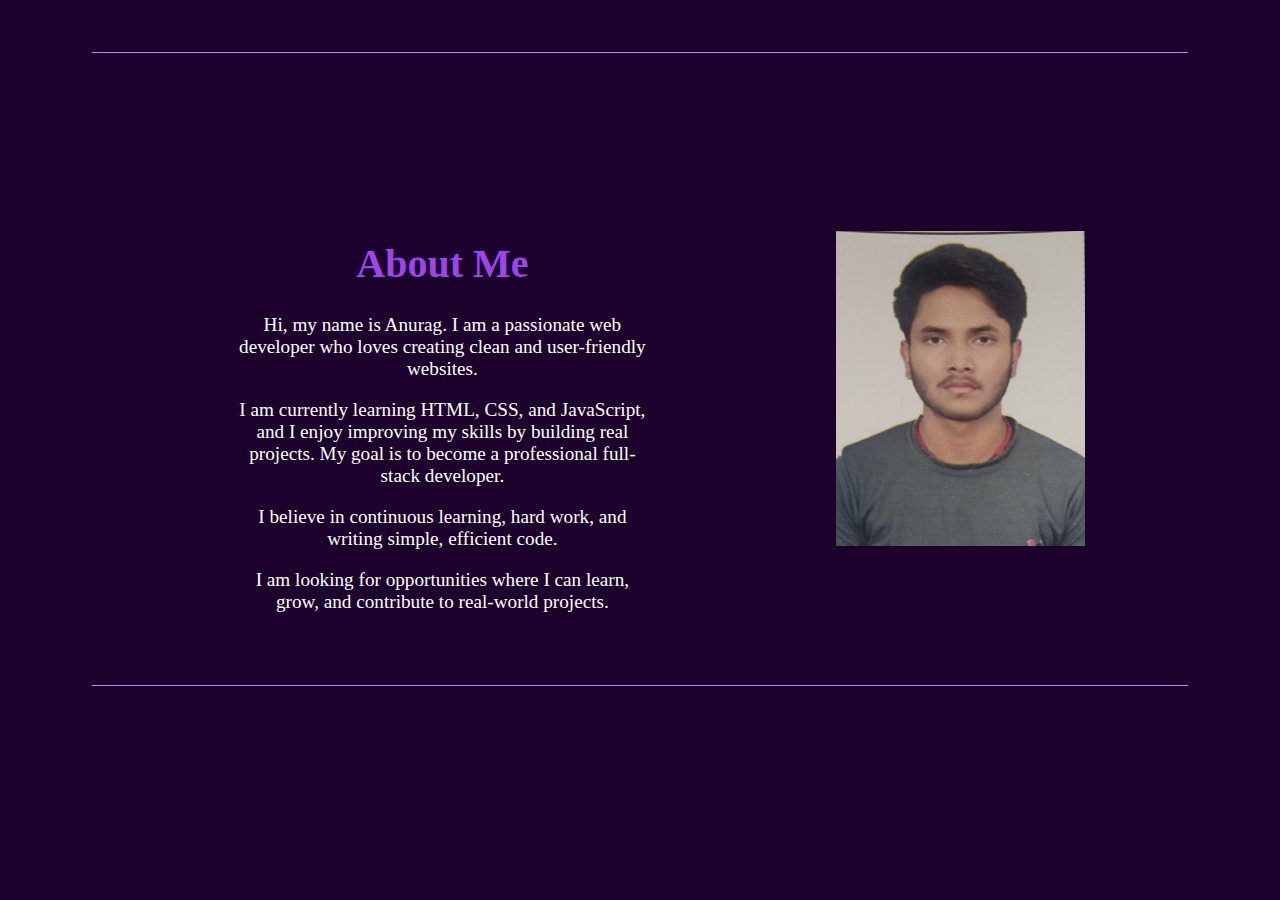
<file: personal porfolio website/About.html>
<!DOCTYPE html>
<html lang="en">

<head>
    <meta charset="UTF-8">
    <meta name="viewport" content="width=device-width, initial-scale=1.0">
    <title>Document</title>
    <style>
        body {
            background:  rgb(28, 1, 45);
        }

        .About-Me {
            display: flex;

        }

        .leftsection {
            width: 40%;
            text-align: center;
            /* color: red; */
            /* background-color: red; */
            margin-top: 12vh;
            margin-left: 59px;
        }

        .leftsection h1 {
            font-size: 2.5rem;
            color: rgb(155, 69, 235);
        }
        .leftsection p{
            font-size: 1.2rem;
            color: white;
        }

        .rightsection {
            width: 60%;
            text-align: center;

        }

        .rightsection .profile-pic {
            width: 40%;
            padding-top: 14vh;
        }
        body hr{
            border: 0;
            background: #9c97f1;
            height: 1.2px;
            margin: 52px 84px;
        }
    </style>
</head>

<body>
    <hr>
    <section class="About-Me">
        <hr>
        <div class="leftsection">
            <h1>About Me</h1>
            <p>
                Hi, my name is <span class="highlight">Anurag</span>.
                I am a passionate web developer who loves creating
                clean and user-friendly websites.
            </p>

            <p>
                I am currently learning HTML, CSS, and JavaScript,
                and I enjoy improving my skills by building real projects.
                My goal is to become a professional full-stack developer.
            </p>

            <p>
                I believe in continuous learning, hard work,
                and writing simple, efficient code.
            </p>
            <p>
                I am looking for opportunities where I can learn,
                grow, and contribute to real-world projects.
            </p>


        </div>
        <div class="rightsection">
            <img class="profile-pic" src="photo.jpg" alt="">
        </div>
    </section>
    <hr>

</body>

</html>
</file>
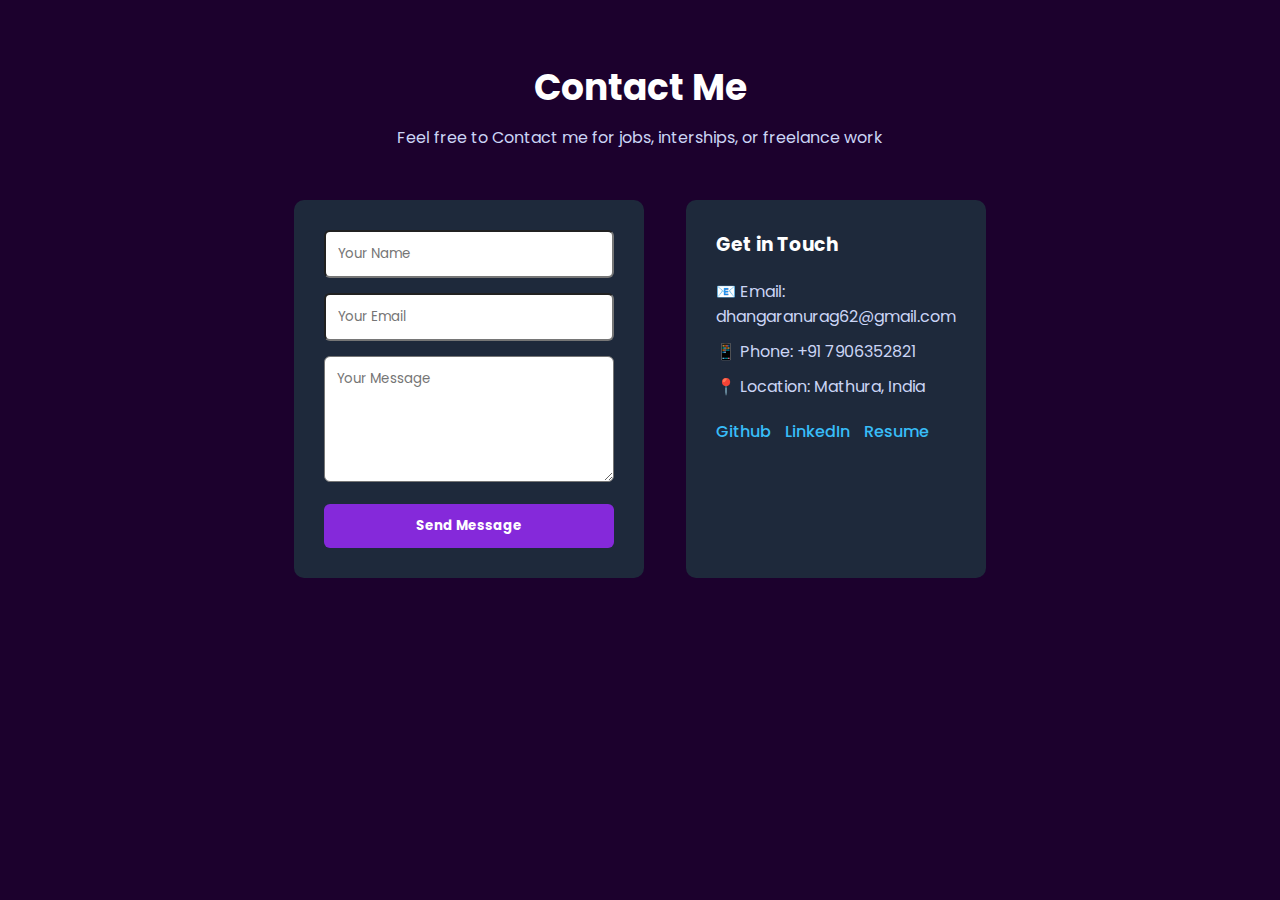
<file: personal porfolio website/Contact Me.html>
<!DOCTYPE html>
<html lang="en">
<head>
    <meta charset="UTF-8">
    <meta name="viewport" content="width=device-width, initial-scale=1.0">
    <title>Document</title>
    <link rel="stylesheet" href="contactme.css">
    <link href="https://fonts.googleapis.com/css2?family=Poppins&display=swap" rel="stylesheet">
</head>
<body>
    <section class="contactme">
        <h1>Contact Me</h1>
        <p>Feel free to Contact me for jobs, interships, or freelance work</p>
        <div class="contact-container" >
            <form class="contact-form"action="https://formspree.io/f/xbdrnvql" method="post">
                <input type="text" name="name" placeholder="Your Name" required>
                <input type="email" name="email" placeholder="Your Email" required>
                <textarea rows="5" name="message" placeholder="Your Message" required></textarea>
                <button type="submit">Send Message</button>
            </form>
            <div class="contact-info">
                <h3>Get in Touch</h3>
                <p>📧 Email: dhangaranurag62@gmail.com</p>
                <p>📱 Phone: +91 7906352821</p>
                <p>📍 Location: Mathura, India</p>
            
            <div class="social-links">
                <a href="https://github.com/anurag07-pr" target="_blank">Github</a>
                <a href="" target="_blank">LinkedIn</a>
                <a href="Resume Anurag.pdf" download="" target="_blank">Resume</a>
            </div>
        </div>
     </div>
    </section>
</body>
</html>
</file>
<file: personal porfolio website/contactme.css>
* {
    margin: 0;
    padding: 0;
    box-sizing: border-box;
    font-family: 'Poppins', sans-serif;
}
body {
    background-color:   rgb(28, 1, 45);
    color: #ffffff;
}
.contactme {
    padding: 60px 10%;
    min-height: 100vh;
}
.contactme h1 {
    text-align: center;
    font-size: 36px;
    margin-bottom: 10px;
}
.contactme p{
    text-align: center;
    margin-bottom: 50px;
    color: #cbd5f5;
}
.contact-container{
    display: flex;
    gap: 42px;
    justify-content: center;
    flex-wrap: wrap;
}
.contact-form{
    background: #1e293b;
    padding: 30px;
    border-radius: 10px;
    width: 350px;
}
.contact-form input,
.contact-form textarea {
    width: 100%;
    padding: 12px;
    margin-bottom: 15px;
    /* border: none; */
    /* outline: none; */
    border-radius: 6px;
}
.contact-form button{
    width: 100%;
    padding: 12px;
    background-color: rgb(133, 41, 218);
    color: #ffffff;
    border: none;
    border-radius: 6px;
    cursor: pointer;
    font-weight: bold;
    transition: 0.3s;
}
.contact-form button:hover{
    background-color: rgb(28, 1, 45);
    color: rgb(133, 41, 218);

}
.contact-info{
    background-color: #1e293b;
    padding: 30px;
    color: #ffffff;
    border: none;
    outline: none;
    border-radius: 10px;
    width: 300px;
}
.contact-info h3 {
    margin-bottom: 20px;
}
.contact-info p {
    margin-bottom: 10px;
    color: #cbd5f5;
    /* margin-left: -3px; */
    text-align: left;
}
.social-links {
    margin-top: 20px;
}
.social-links a {
    display: inline-block;
    margin-right: 10px;
    text-decoration: none;
    color: #38bdf8;
    font-weight: 500;
}
.social-links a:hover {
    text-decoration: underline;
}
</file>
